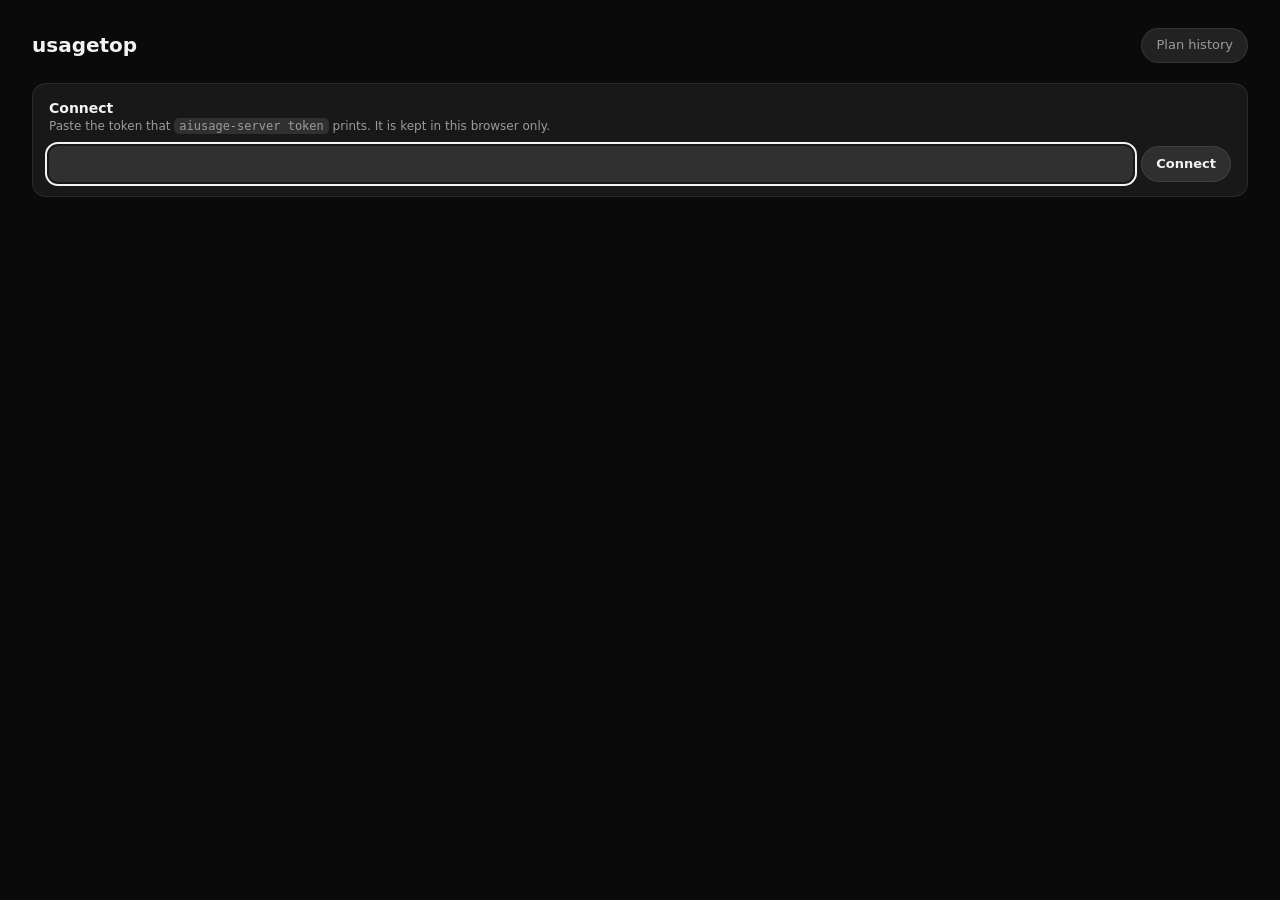
<file: my-usage-server/src/AiUsage.Server/Web/index.html>
<!doctype html>
<html lang="en">
<head>
  <meta charset="utf-8">
  <meta name="viewport" content="width=device-width, initial-scale=1">
  <meta name="color-scheme" content="dark">
  <title>usagetop</title>
  <link rel="icon" href="/favicon.svg" type="image/svg+xml">
  <link rel="stylesheet" href="app.css">
</head>
<body>
  <header class="top">
    <h1>usagetop</h1>
    <span id="status" class="hint" role="status"></span>
    <a class="quiet" href="/plans">Plan history</a>
    <button id="refresh" class="quiet" type="button" hidden>Refresh</button>
  </header>

  <main>
    <!-- Shown until the browser has a token the server accepts. -->
    <form id="gate" class="card" hidden>
      <h2>Connect</h2>
      <p class="hint">Paste the token that <code>aiusage-server token</code> prints. It is kept in this browser only.</p>
      <div class="row">
        <input id="gate-token" type="password" autocomplete="off" spellcheck="false" aria-label="API token" required>
        <button type="submit">Connect</button>
      </div>
      <p id="gate-error" class="problem" role="alert"></p>
    </form>

    <div id="app" hidden>
      <div class="hero">
        <section id="combined" class="card raised" aria-label="All usage"></section>
        <section id="lowest" class="card" aria-labelledby="lowest-title">
          <h2 id="lowest-title">Closest to empty</h2>
          <ol id="lowest-list" class="lowest"></ol>
        </section>
      </div>

      <div class="section-row">
        <h2 class="section">Subscriptions</h2>
        <div id="burn-range"></div>
      </div>
      <section id="providers" class="providers" aria-label="Subscriptions"></section>

      <section aria-labelledby="signins-title">
        <h2 id="signins-title" class="section">Sign-ins</h2>
        <p class="hint section-note">The server holds these sessions itself. Signing in here does not touch the apps or the CLIs.</p>
        <div id="signins" class="signins"></div>
      </section>

      <p class="foot"><button id="forget" class="link" type="button">Forget the token in this browser</button></p>
    </div>
  </main>

  <script src="marks.js"></script>
  <script src="app.js"></script>
</body>
</html>
</file>
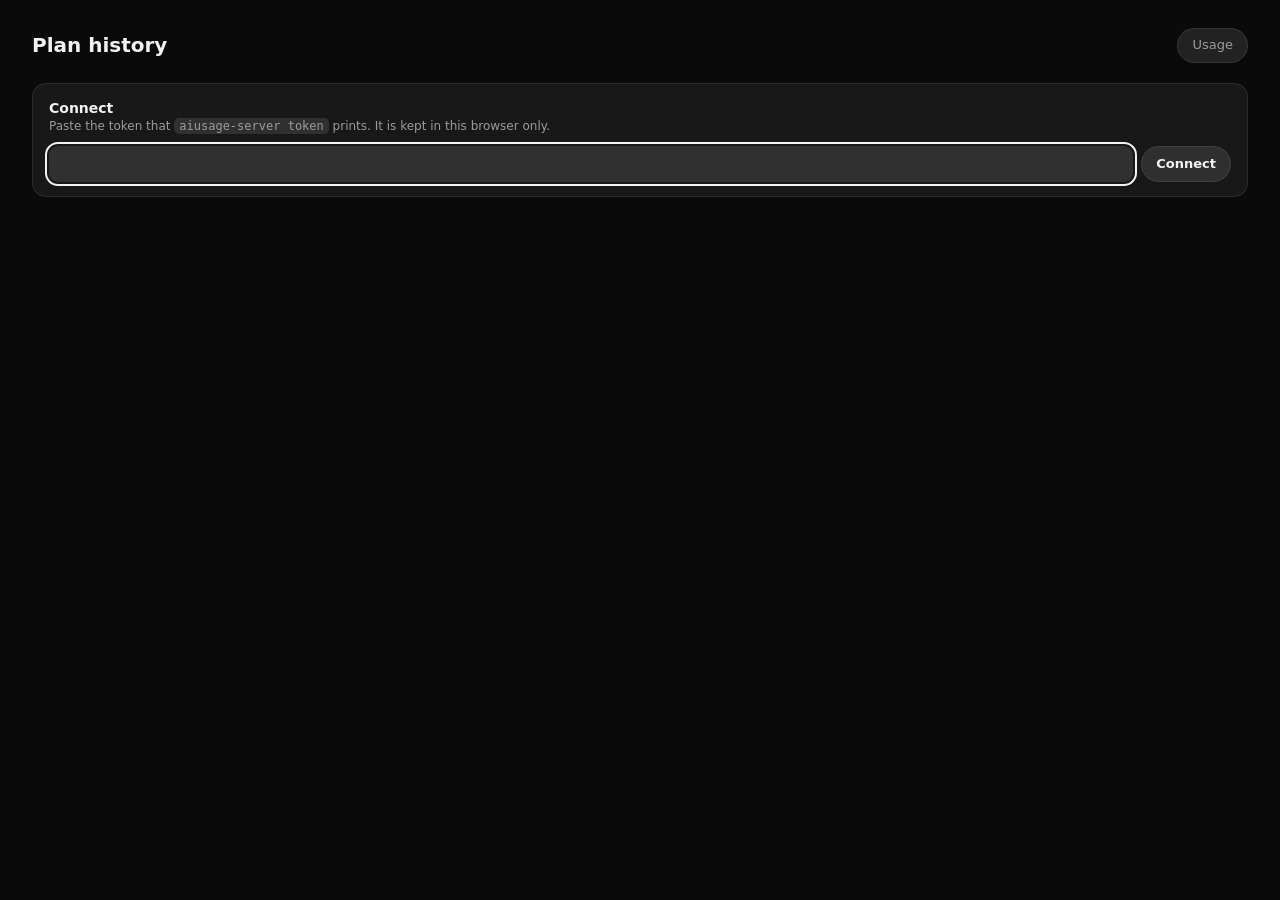
<file: my-usage-server/src/AiUsage.Server/Web/plans.html>
<!doctype html>
<html lang="en">
<head>
  <meta charset="utf-8">
  <meta name="viewport" content="width=device-width, initial-scale=1">
  <meta name="color-scheme" content="dark">
  <title>Plan history · usagetop</title>
  <link rel="icon" href="/favicon.svg" type="image/svg+xml">
  <link rel="stylesheet" href="app.css">
</head>
<body>
  <header class="top">
    <h1>Plan history</h1>
    <span id="status" class="hint" role="status"></span>
    <a class="quiet" href="/">Usage</a>
  </header>

  <main>
    <!-- Shown until the browser has a token the server accepts. -->
    <form id="gate" class="card" hidden>
      <h2>Connect</h2>
      <p class="hint">Paste the token that <code>aiusage-server token</code> prints. It is kept in this browser only.</p>
      <div class="row">
        <input id="gate-token" type="password" autocomplete="off" spellcheck="false" aria-label="API token" required>
        <button type="submit">Connect</button>
      </div>
      <p id="gate-error" class="problem" role="alert"></p>
    </form>

    <div id="app" hidden>
      <section id="totals" class="card raised" aria-label="All time"></section>

      <section aria-labelledby="subs-title">
        <h2 id="subs-title" class="section">By subscription</h2>
        <p class="hint section-note">
          Only cycles that have finished, and only the windows that last a day or more:
          a five-hour limit refills four times a day and is a rate, not a plan.
        </p>
        <div id="subs" class="plans"></div>
      </section>

      <section aria-labelledby="months-title">
        <h2 id="months-title" class="section">Month by month</h2>
        <p class="hint section-note">
          A cycle counts towards the month most of it fell in. A month still running is
          left out until it is over.
        </p>
        <div id="months"></div>
      </section>

      <p class="foot"><button id="forget" class="link" type="button">Forget the token in this browser</button></p>
    </div>
  </main>

  <script src="marks.js"></script>
  <script src="plans.js"></script>
</body>
</html>
</file>
<file: my-usage-server/src/AiUsage.Server/Web/app.css>
/* The apps' own palette: see my-usage-win/src/AiUsage/Theme.xaml.
   Neutral black and neutral greys, so nothing that is merely chrome carries a
   hue. The three severity colours are the only ones left: a healthy line is a
   muted blue, a warning amber, a critical red. A hue therefore means data or an
   alarm, never decoration. */
:root {
  --panel: #0a0a0a;
  --card: rgba(255, 255, 255, 0.06);
  --card-strong: rgba(255, 255, 255, 0.09);
  --hairline: rgba(255, 255, 255, 0.08);
  --control: rgba(255, 255, 255, 0.10);
  --track: rgba(255, 255, 255, 0.20);
  --text: #f2f2f2;
  --text-2: #9b9b9b;
  --text-3: #7a7a7a;
  --normal: #6b93c9;
  --warning: #e0a33c;
  --critical: #e05a50;
}

* { box-sizing: border-box; }

html { background: var(--panel); }

body {
  margin: 0 auto;
  padding: 0 16px 40px;
  max-width: 1440px;
  background: var(--panel);
  color: var(--text);
  font: 14px/1.45 "Segoe UI Variable Text", "Segoe UI", system-ui, -apple-system, Roboto, sans-serif;
  -webkit-text-size-adjust: 100%;
}

h1, h2, h3, p { margin: 0; }

.top {
  display: flex;
  align-items: center;
  gap: 12px;
  padding: 20px 0 16px;
}

/* ---- Layout ----
   One column on a phone. On a desk: the combined chart large beside the
   windows nearest to running out, then the subscriptions two or three across. */

.hero { display: grid; gap: 12px; margin-bottom: 12px; }
.hero > .card { margin-bottom: 0; }

/* Every card in a row takes the tallest one's height, and the charts inside
   grow into the slack, so the row ends on one line instead of a ragged edge. */
.providers {
  display: grid;
  gap: 12px;
  grid-template-columns: repeat(auto-fill, minmax(min(100%, 420px), 1fr));
  align-items: stretch;
}
.providers > .card {
  margin-bottom: 0;
  display: flex;
  flex-direction: column;
}
.providers > .card > .window.charted {
  display: flex;
  flex-direction: column;
  flex: 1 1 auto;
}
.providers > .card > .window.charted > .chart { flex: 1 1 auto; }

/* The accounts-together card is a summary with no charts to grow, so it keeps
   its own height rather than stretching into an empty box. */
.providers > .card.pool { align-self: start; }

.signins {
  display: grid;
  gap: 12px;
  grid-template-columns: repeat(auto-fill, minmax(min(100%, 250px), 1fr));
  align-items: start;
}
.signins > .card { margin-bottom: 0; }

@media (min-width: 960px) {
  body { padding: 0 32px 48px; }
  .top { padding: 28px 0 20px; }
  .top h1 { font-size: 24px; }
  .hero { grid-template-columns: minmax(0, 2fr) minmax(280px, 1fr); }
  .card { padding: 18px 20px; }
  .figure { font-size: 44px; }
  /* The combined chart takes whatever height the list beside it sets. */
  #combined { display: flex; flex-direction: column; }
  .chart.hero-chart { flex: 1 1 auto; height: auto; min-height: 260px; }
  .chart { height: 150px; }
}

.top h1 { font-size: 20px; font-weight: 600; margin-right: auto; }

.hint { color: var(--text-2); font-size: 12px; }
.problem { color: var(--warning); font-size: 12px; }
.problem:empty { display: none; }

.section { font-size: 15px; font-weight: 600; margin: 28px 0 2px; }
.section-note { margin-bottom: 12px; }

.card {
  background: var(--card);
  border: 1px solid var(--hairline);
  border-radius: 14px;
  padding: 14px 16px;
  margin-bottom: 12px;
}

.card.raised { background: var(--card-strong); }

.card h2, .card h3 { font-size: 14px; font-weight: 600; }

/* ---- Combined ---- */

.combined-head { display: flex; align-items: center; gap: 12px; flex-wrap: wrap; }
.combined-head > div { margin-right: auto; }

.range {
  display: inline-flex;
  background: var(--control);
  border-radius: 999px;
  padding: 2px;
}
.range button {
  border: none;
  background: none;
  padding: 4px 10px;
  font-weight: 400;
  font-size: 12px;
  color: var(--text-2);
}
.range button[aria-pressed="true"] { background: rgba(255, 255, 255, 0.14); color: var(--text); font-weight: 600; }

/* ---- Closest to empty ---- */

.lowest { list-style: none; margin: 10px 0 0; padding: 0; }
.lowest li { padding: 9px 0; border-top: 1px solid var(--hairline); }
.lowest li:first-child { border-top: none; }
.lowest .row-head { display: flex; align-items: baseline; gap: 8px; }
.lowest .name { font-size: 13px; font-weight: 600; }
.lowest .name span { color: var(--text-2); font-weight: 400; }
.lowest .reset { margin-right: auto; }
.lowest .value { font-weight: 600; font-variant-numeric: tabular-nums; }
.lowest .meter { height: 4px; margin-top: 5px; }
.figure { font-size: 34px; font-weight: 600; font-variant-numeric: tabular-nums; }

/* ---- Provider cards ---- */

.provider-head { display: flex; align-items: baseline; gap: 8px; flex-wrap: wrap; }

/* A provider mark, drawn in the text colour like the apps draw it. */
.provider-head .mark, .plan-head .mark { flex: none; align-self: center; }

.plan {
  font-size: 11px;
  color: var(--text-2);
  background: var(--control);
  border-radius: 999px;
  padding: 1px 8px;
}

.window { margin-top: 14px; }

.window-head { display: flex; align-items: baseline; gap: 8px; }
.window-head .label { font-weight: 600; font-size: 13px; }
.window-head .reset { margin-right: auto; }
.window-head .value { font-size: 15px; font-weight: 600; font-variant-numeric: tabular-nums; }

.meter {
  height: 6px;
  margin-top: 6px;
  border-radius: 999px;
  background: var(--track);
  overflow: hidden;
}

.meter > div { height: 100%; border-radius: 999px; }

/* Where an even spread through the cycle would be. */
.meter { position: relative; }
.meter .pace-tick {
  position: absolute;
  top: -1px;
  bottom: -1px;
  width: 2px;
  margin-left: -1px;
  background: var(--text);
  opacity: 0.7;
}

.window-head .pace { font-size: 11px; color: var(--text-3); white-space: nowrap; }
.window-head .pace-ahead { color: var(--warning); }

.chart .even { stroke: var(--text-3); stroke-width: 1; stroke-dasharray: 3 3; }

.window > p.hint { margin-top: 4px; }
.window.hidden-limit { opacity: 0.55; }
.limit-menu {
  position: fixed; z-index: 10; padding: 4px; border-radius: 10px;
  background: #2a2a2a; border: 1px solid rgba(255, 255, 255, 0.12);
  box-shadow: 0 8px 24px rgba(0, 0, 0, 0.45);
}
.limit-menu button {
  display: block; width: 100%; text-align: left; border: 0; border-radius: 6px;
  background: none; color: inherit; font: inherit; font-size: 13px; padding: 7px 10px; cursor: pointer;
}
.limit-menu button:hover, .limit-menu button:focus { background: rgba(255, 255, 255, 0.1); outline: none; }
.hidden-toggle { margin-top: 12px; font-size: 12px; }

.sev-normal { color: var(--text); }
.sev-warning { color: var(--warning); }
.sev-critical { color: var(--critical); }
.fill-normal { background: var(--normal); }
.fill-warning { background: var(--warning); }
.fill-critical { background: var(--critical); }

/* ---- Charts ---- */

.chart { position: relative; margin-top: 10px; height: 132px; }
.chart.empty { height: auto; color: var(--text-3); font-size: 12px; }
.chart svg { display: block; width: 100%; height: 100%; touch-action: pan-y; }

.chart .grid { stroke: var(--hairline); stroke-width: 1; }
.chart .axis { fill: var(--text-3); font-size: 10px; }
.chart .line { fill: none; stroke-width: 2; stroke-linejoin: round; stroke-linecap: round; }
.chart .cross { stroke: var(--text-3); stroke-width: 1; }
.chart .dot { stroke: var(--panel); stroke-width: 2; }

.tip {
  position: absolute;
  top: 0;
  pointer-events: none;
  white-space: nowrap;
  background: #1a1a1a;
  border: 1px solid var(--hairline);
  border-radius: 8px;
  padding: 3px 8px;
  font-size: 12px;
  color: var(--text-2);
}

.tip b { color: var(--text); font-weight: 600; margin-right: 6px; }

/* ---- Controls ---- */

.row { display: flex; gap: 8px; margin-top: 10px; flex-wrap: wrap; }
.row input { flex: 1 1 220px; min-width: 0; }

input {
  font: inherit;
  font-size: 13px;
  color: var(--text);
  background: var(--control);
  border: 1px solid transparent;
  border-radius: 9px;
  padding: 8px 10px;
}

button {
  font: inherit;
  font-size: 13px;
  font-weight: 600;
  color: var(--text);
  background: var(--control);
  border: 1px solid var(--hairline);
  border-radius: 999px;
  padding: 7px 14px;
  cursor: pointer;
}

button:hover { background: rgba(255, 255, 255, 0.16); }
button:disabled { opacity: 0.5; cursor: default; }
button.quiet { font-weight: 400; color: var(--text-2); }

/* A link that sits in the header beside the buttons and reads as one of them. */
a.quiet {
  font-size: 13px;
  font-weight: 400;
  color: var(--text-2);
  text-decoration: none;
  background: var(--control);
  border: 1px solid var(--hairline);
  border-radius: 999px;
  padding: 7px 14px;
  white-space: nowrap;
}
a.quiet:hover { background: rgba(255, 255, 255, 0.16); color: var(--text); }

button.link {
  background: none;
  border: none;
  padding: 0;
  font-weight: 400;
  font-size: 12px;
  color: var(--text-3);
  text-decoration: underline;
}

input:focus-visible, button:focus-visible, a:focus-visible {
  outline: 2px solid var(--text);
  outline-offset: 2px;
}

a { color: var(--text); text-decoration: underline; text-underline-offset: 2px; overflow-wrap: anywhere; }

code {
  font-family: ui-monospace, "Cascadia Mono", Consolas, monospace;
  font-size: 12px;
  background: var(--control);
  border-radius: 5px;
  padding: 1px 5px;
}

.signin-head { display: flex; align-items: center; gap: 8px; flex-wrap: wrap; }
.signin-head h3 { flex: 1 1 100%; }
.signin-head .hint { flex: 1 1 100%; margin-bottom: 4px; }

.manage { display: flex; gap: 14px; margin-top: 8px; }
.manage .link[hidden] { display: none; }

.add-account { border-style: dashed; }
.add-account h3 { font-size: 14px; font-weight: 600; }
.add-form { display: flex; flex-wrap: wrap; gap: 8px; margin-top: 10px; }
.add-form input { flex: 1 1 120px; min-width: 0; }

select {
  font: inherit;
  font-size: 13px;
  color: var(--text);
  background: var(--control);
  border: 1px solid transparent;
  border-radius: 9px;
  padding: 7px 8px;
}
select option { background: #1a1a1a; color: var(--text); }
select:focus-visible { outline: 2px solid var(--text); outline-offset: 2px; }

.step { margin-top: 10px; font-size: 13px; }
.step p + p { margin-top: 6px; }
.user-code { font-size: 20px; font-weight: 600; letter-spacing: 0.08em; }

.foot { margin-top: 24px; text-align: center; }

@media (prefers-reduced-motion: no-preference) {
  .meter > div { transition: width 0.3s ease; }
}

/* ---- Burn rate and forecast ---- */

.section-row { display: flex; align-items: flex-end; gap: 12px; flex-wrap: wrap; margin: 28px 0 12px; }
.section-row .section { margin: 0 auto 0 0; }
.range-label { align-self: center; padding: 0 6px 0 8px; font-size: 12px; color: var(--text-3); }

.window .burn { margin-top: 4px; }
.burn-empty { color: var(--warning); }

.chart .forecast { fill: none; stroke-width: 1.5; stroke-dasharray: 5 4; stroke-linejoin: round; opacity: 0.85; }
.chart .now-line { stroke: var(--text-3); stroke-width: 1; opacity: 0.6; }
.chart .empty-dot { fill: var(--panel); stroke-width: 2; }
.chart .empty-label { fill: var(--text); font-size: 10px; }

/* ---- Accounts together ---- */

.pool { border-color: rgba(255, 255, 255, 0.14); }
.window-head .value .of { font-size: 12px; font-weight: 400; color: var(--text-3); }
.meter.segmented { display: flex; gap: 2px; background: var(--track); }
.meter.segmented > div { border-radius: 0; }
.meter.segmented > div:nth-child(even) { opacity: 0.6; }

/* ---- Plan history ---- */

.totals { display: grid; grid-template-columns: repeat(auto-fit, minmax(150px, 1fr)); gap: 18px; }
.totals > div { display: flex; flex-direction: column; gap: 2px; }
.totals .figure { font-size: 30px; }
.totals .label { font-size: 12px; color: var(--text-2); }

.plans > .card { margin-bottom: 10px; }

.plan-head { display: flex; align-items: baseline; gap: 10px; flex-wrap: wrap; }
.plan-head .name { font-size: 14px; font-weight: 600; }
.plan-head .tier { color: var(--text-2); font-weight: 400; font-size: 13px; }
.plan-head .price { margin-left: auto; display: flex; align-items: center; gap: 6px; font-size: 12px; color: var(--text-2); }
.plan-head .price input { width: 76px; }
.plan-head .assumed { color: var(--text-3); font-size: 11px; }

.plan-figures { display: flex; gap: 14px; flex-wrap: wrap; margin-top: 8px; font-size: 13px; font-variant-numeric: tabular-nums; }
.plan-figures .unused { color: var(--warning); }
.plan-figures .muted { color: var(--text-3); }

.plan-bar { height: 6px; border-radius: 999px; background: var(--track); margin-top: 10px; overflow: hidden; }
.plan-bar > div { height: 100%; border-radius: 999px; }

.month { margin-top: 20px; }
.month > h3 { font-size: 13px; font-weight: 600; color: var(--text-2); margin-bottom: 4px; }

.month-row { padding: 8px 0; border-top: 1px solid var(--hairline); }
.month-row .head { display: flex; align-items: baseline; gap: 10px; flex-wrap: wrap; }
.month-row .name { font-size: 13px; font-weight: 600; }
.month-row .figures { margin-left: auto; display: flex; gap: 12px; flex-wrap: wrap; font-size: 12px; color: var(--text-2); font-variant-numeric: tabular-nums; }
.month-row .unused { color: var(--warning); }
.month-row .partial { color: var(--text-3); }
.month-row .plan-bar { height: 4px; margin-top: 6px; }
</file>
